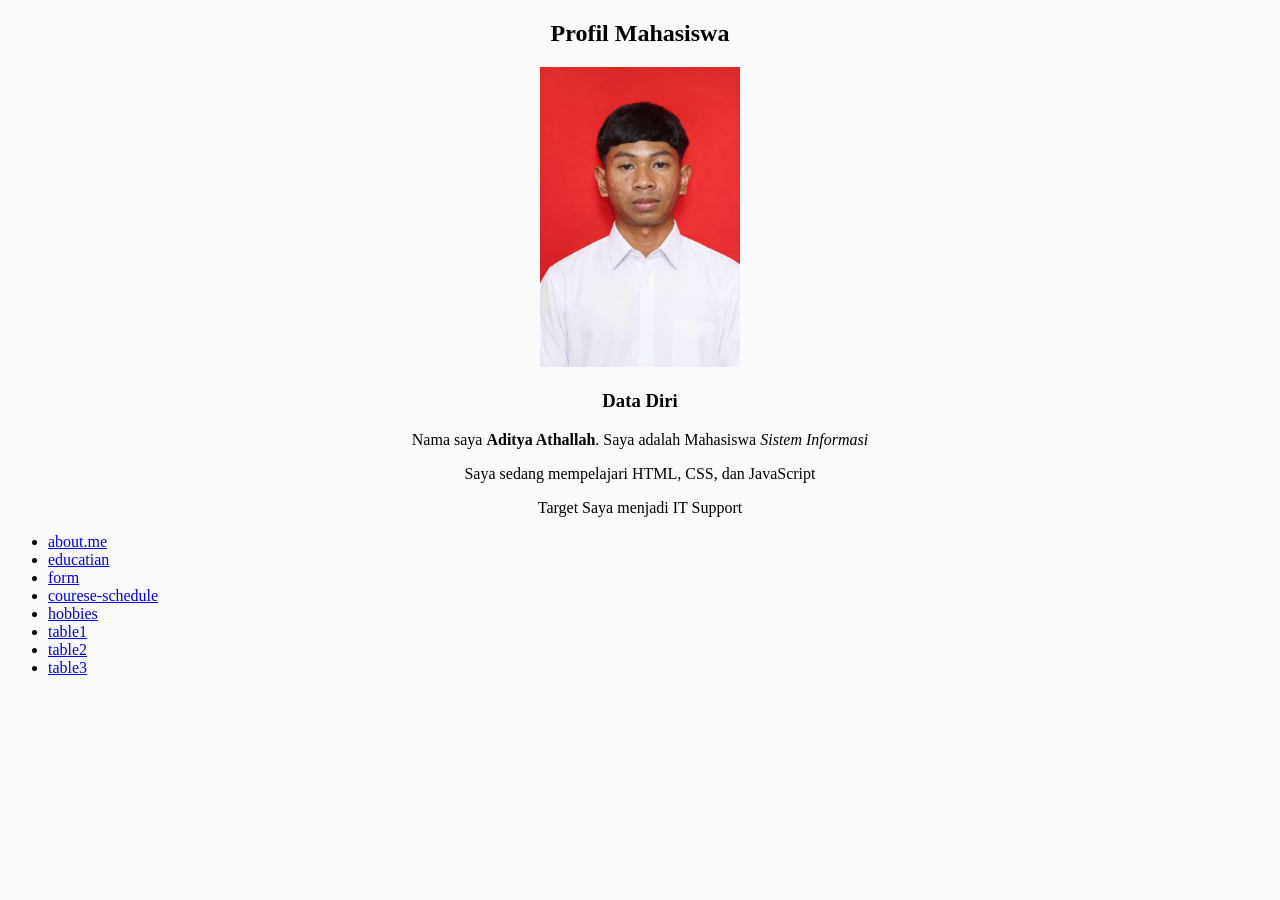
<file: index.html>
<!DOCTYPE html>
<html lang="id">
<head>
      <meta charset="UTF-8">
      <title>Profil Mahasiswa</title>
      
</head>     
      
<body>
      <link rel="stylesheet" href="style.css">
      <h2><center>Profil Mahasiswa</center></h2>
      <div class="container">
     <center><img src="IMG18.jpg.jpeg" alt="Foto Profil" width="200"></center>
     </div>
      <center><h3>Data Diri</h3></center>

     <center><p>Nama saya <b>Aditya Athallah</b>.
         Saya adalah Mahasiswa <i>Sistem Informasi</i></p></center>

      <center><p>Saya sedang mempelajari HTML, CSS, dan JavaScript</p></center>

      <center><p>Target Saya menjadi <mark> IT Support</mark></p></center>

      <div>
            <ul>
                  <li><a href="about.me.html"</a>about.me</li>
                  <li><a href="education.html"</a>educatian</li>
                  <li><a href="form.html"<a/>form</li>
                  <li><a href="course-schedule.html"<a/>courese-schedule</li>
                  <li><a href="hobbies.html"<a/>hobbies</li>
                  <li><a href="table1.html"<a/>table1</li>
                  <li><a href="table2.html"<a/>table2</li>
                  <li><a href="table3.html"<a/>table3</li>
            
            </ul>
      </div>
      

 </body>
 </htmml>
</file>
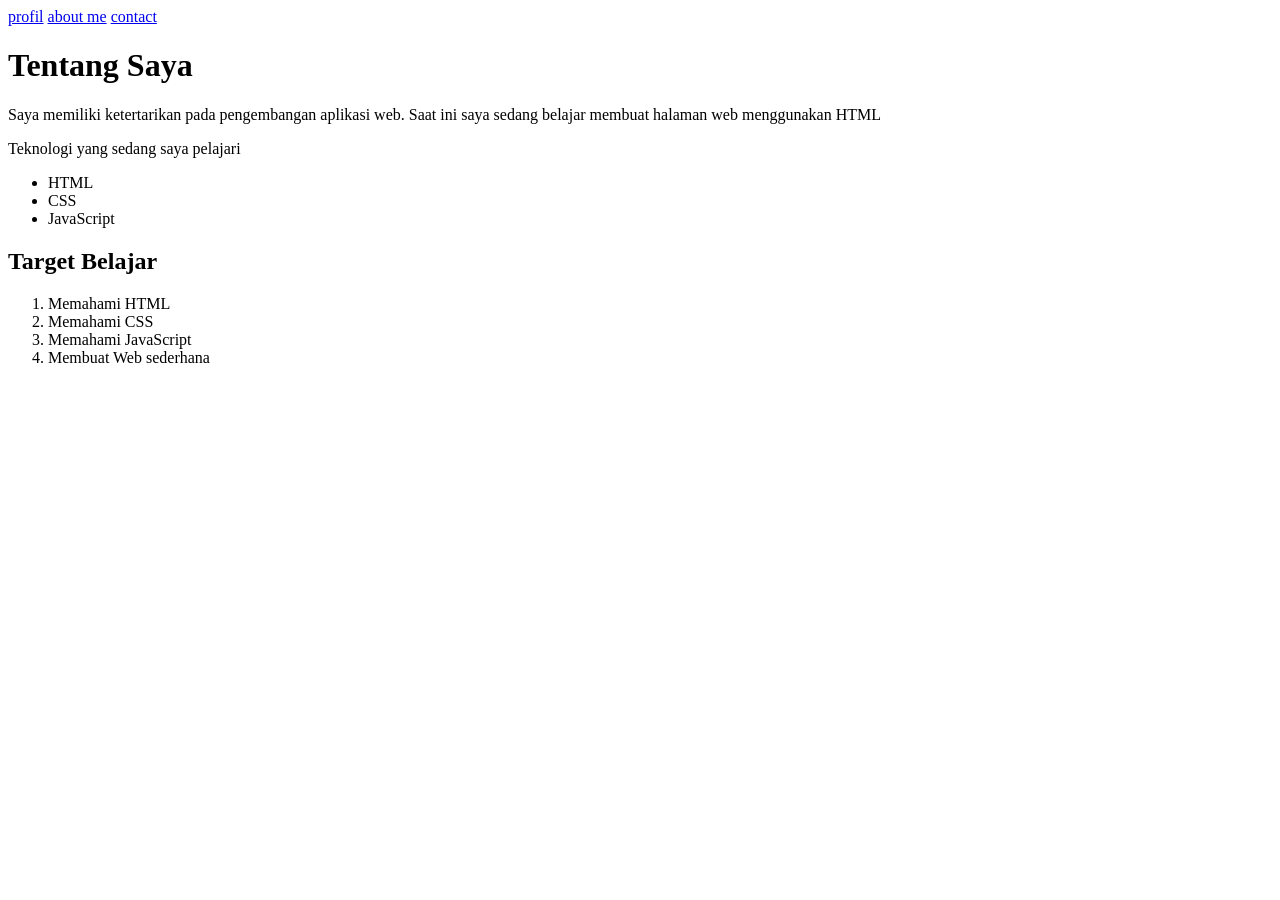
<file: about.me.html>
<!DOCTYPE html>
<html lang="id">
<head>
      <meta charset="UTF-8">
      <title>About Me</title>
</head>

<body>
    <nav>
        <a href="profil.html">profil</a>
        <a href="about.me.html">about me</a>
        <a href="contact.html">contact</a>
    </nav>

    <h1>Tentang Saya</h1>

    <p>Saya memiliki ketertarikan pada pengembangan aplikasi web.
         Saat ini saya sedang belajar membuat halaman web menggunakan HTML </p>

    <P>Teknologi yang sedang saya pelajari</P>
    
    <ul>
        <li>HTML</li>
        <li>CSS</li>
        <li>JavaScript</li>
    </ul>
    <h2>Target Belajar</h2>

    <ol>
        <li>Memahami HTML</li>
        <li>Memahami CSS</li>
        <li>Memahami JavaScript</li>
        <li>Membuat Web sederhana</li>
    </ol>
    
</body>
</file>
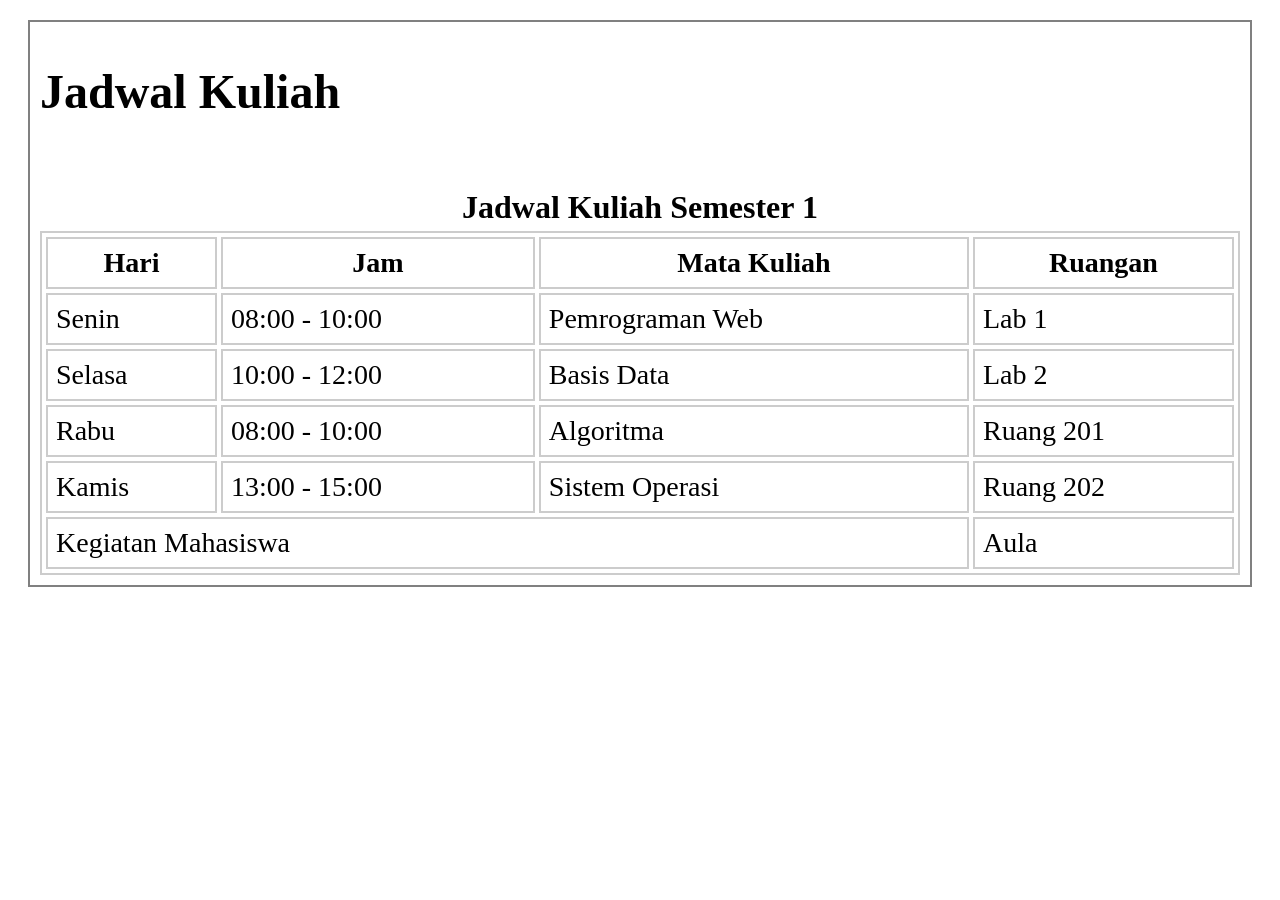
<file: course-schedule.html>
<!DOCTYPE html>
<html lang="id">
<head>
    <meta charset="UTF-8">
    <meta name="viewport" content="width=device-width, initial-scale=1.0">
    <title>Jadwal Kuliah</title>

    <style>
        body {
            font-family: "Times New Roman", serif;
            background-color: white;
        }

        .container {
            border: 2px solid gray;
            padding: 10px;
            margin: 20px;
        }

        h1 {
            font-size: 48px;
            margin-bottom: 70px;
        }

        table {
            width: 100%;
            border: 2px solid #ccc;
            border-spacing: 4px;
        }

        caption {
            font-size: 32px;
            font-weight: bold;
            margin-bottom: 5px;
        }

        th, td {
            border: 2px solid #ccc;
            padding: 8px;
            font-size: 28px;
            text-align: left;
        }

        th {
            text-align: center;
        }
    </style>
</head>

<body>
    <div class="container">

        <h1>Jadwal Kuliah</h1>

        <table>
            <caption>Jadwal Kuliah Semester 1</caption>

            <tr>
                <th>Hari</th>
                <th>Jam</th>
                <th>Mata Kuliah</th>
                <th>Ruangan</th>
            </tr>

            <tr>
                <td>Senin</td>
                <td>08:00 - 10:00</td>
                <td>Pemrograman Web</td>
                <td>Lab 1</td>
            </tr>

            <tr>
                <td>Selasa</td>
                <td>10:00 - 12:00</td>
                <td>Basis Data</td>
                <td>Lab 2</td>
            </tr>

            <tr>
                <td>Rabu</td>
                <td>08:00 - 10:00</td>
                <td>Algoritma</td>
                <td>Ruang 201</td>
            </tr>

            <tr>
                <td>Kamis</td>
                <td>13:00 - 15:00</td>
                <td>Sistem Operasi</td>
                <td>Ruang 202</td>
            </tr>

            <tr>
                <td colspan="3">Kegiatan Mahasiswa</td>
                <td>Aula</td>
            </tr>

        </table>
    </div>
</body>
</html>
</file>
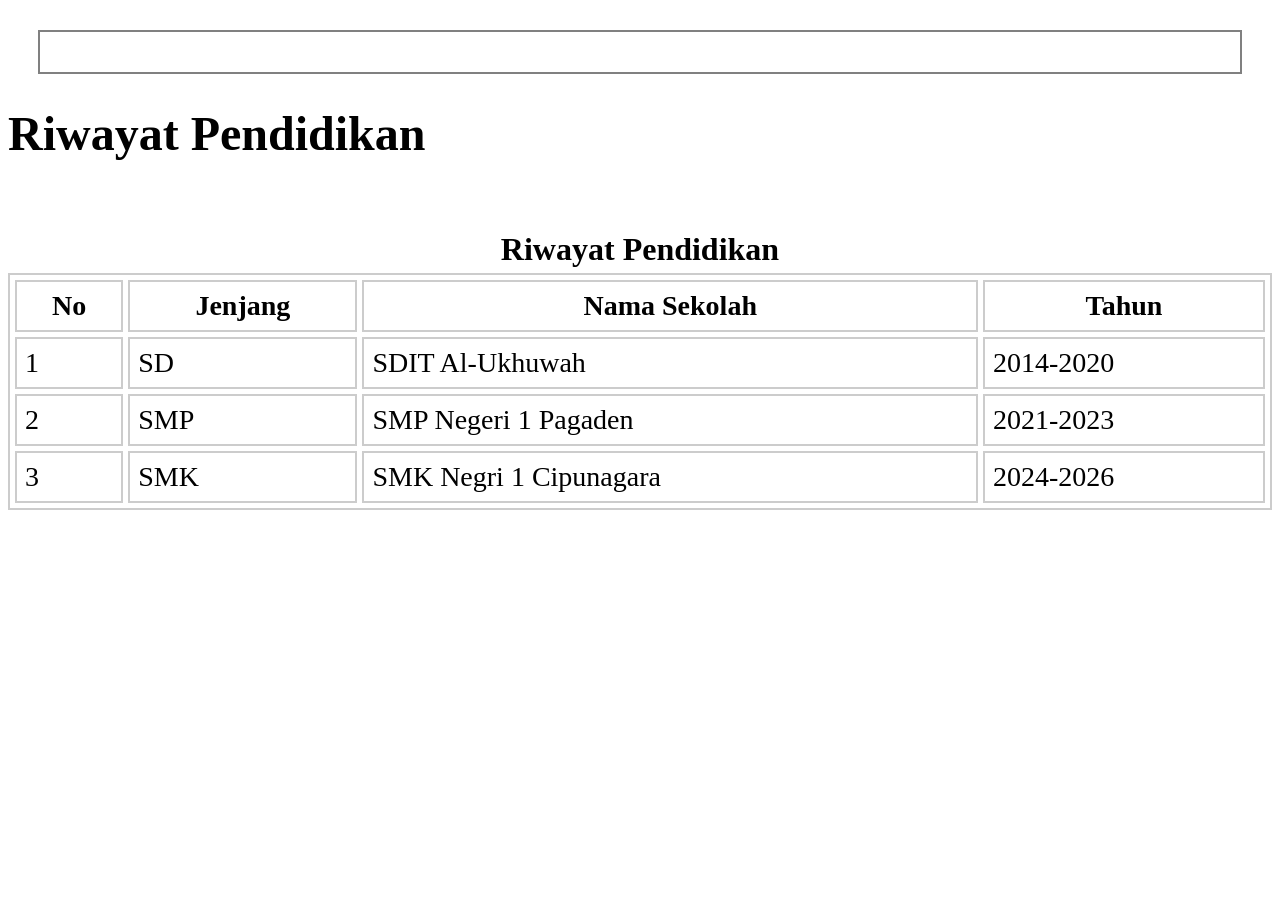
<file: education.html>
<!DOCTYPE html>
<html lang="id">
<head>
      <meta charset="UTF-8">
      <meta name="viewport" content="width=device-width, initial-scale=1.0">
      <title>Education HTML</title>

      <style>
            body {
                font-family: "times new roman", sans-serif;
                background-color: white;
            }
            
            .container {   
                border: 2px solid gray;
                padding: 20px;
                margin: 30px;
            }

            h1{
                font-size: 48px;
                margin-bottom: 70px;
            }

            table{
                width: 100%;
                border: 2px solid #ccc;
                border-spacing: 5px;
            }

            caption{
                font-size: 32px;
                font-weight: bold;
                margin-bottom: 5px;
            }

            th, td{
                border: 2px solid #ccc;
                padding: 8px;
                text-align: left;
                font-size: 28px;
            }

            th{
                text-align: center;
            }
        </style>
</head>

<body>
    <div class="container"></div>
        <h1>Riwayat Pendidikan</h1>

        <table>
            <caption>Riwayat Pendidikan</caption>
            <thead>
                <tr>
                    <th>No</th>
                    <th>Jenjang</th>
                    <th>Nama Sekolah</th>
                    <th>Tahun</th>
                </tr>
            </thead>
            <tbody>
                <tr>
                    <td>1</td>
                    <td>SD</td>
                    <td>SDIT Al-Ukhuwah</td>
                    <td>2014-2020</td>
                </tr>
                <tr>
                    <td>2</td>
                    <td>SMP</td>
                    <td>SMP Negeri 1 Pagaden</td>
                    <td>2021-2023</td>
                </tr>
                <tr>
                    <td>3</td>
                    <td>SMK</td>
                    <td>SMK Negri 1 Cipunagara</td>
                    <td>2024-2026</td>
                </tr>

            </tbody>
</body>
</file>
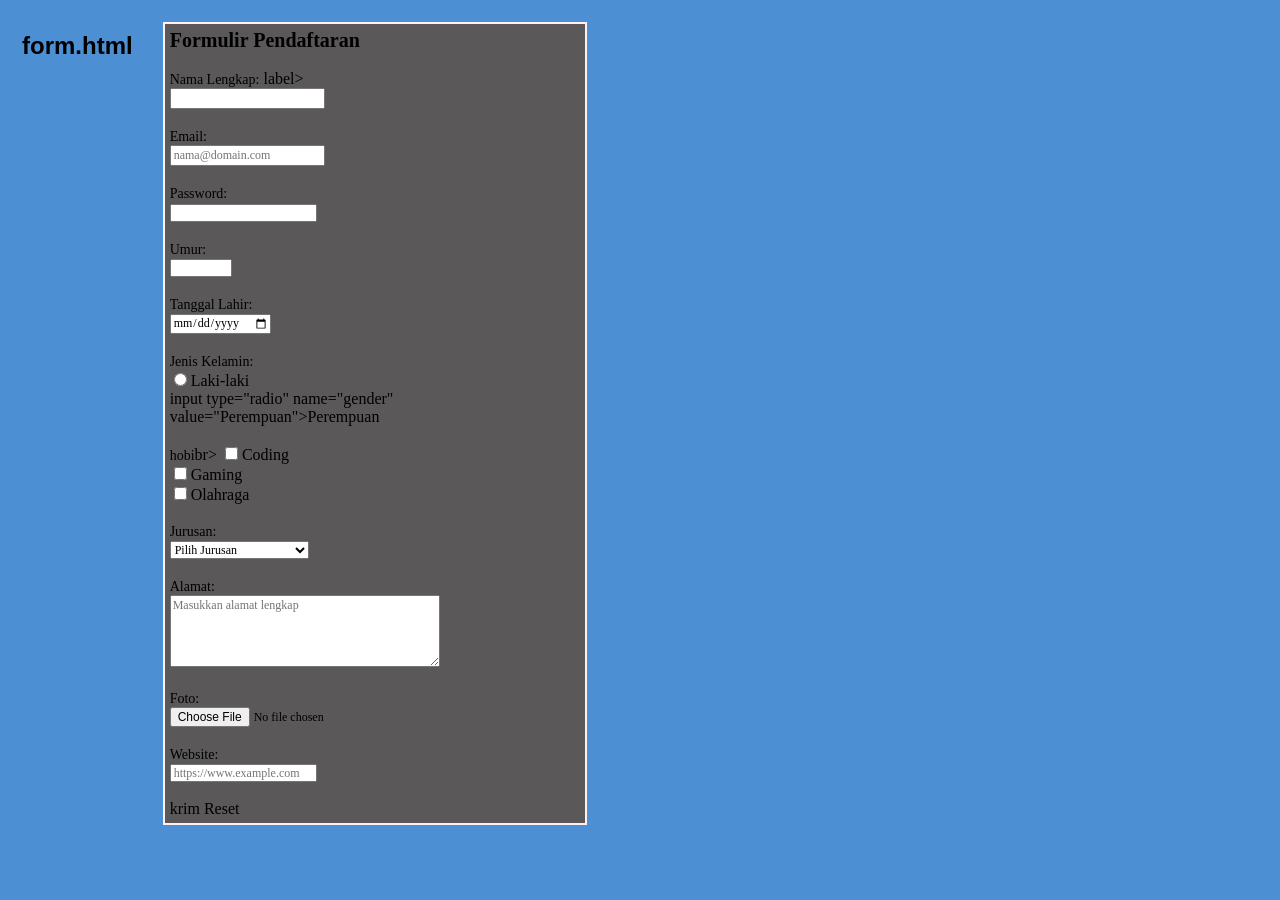
<file: form.html>
<!DOCTYPE html>
<html lang="id">
    <head>
        <meta charset="UTF-8">
        <meta name="viewport" content="width=device-width, initial-scale=1.0">
        <title>Formulid Pendaftaran</title>
        <link rel="stylesheet" href="form.css">
    </head>
    <body>
        <h2 class="judul">form.html</h2>

        <div class="container">
            <h2>Formulir Pendaftaran</h2>

            <form>
                <label for="nama">Nama Lengkap:</label>
            label><br>
                <input tyepe="text" id="nama" name="nama" paceholder="Masukkan
            nama"><br><br>
                <label for="email">Email:</label><br>
                <input type="'email" id="email"
            name="email"
placeholder="nama@domain.com"><br><br>  
                <label for="password">Password:</label><br>
                <input type ="password" id="password" name="password"><br><br>

                <label for="umur">Umur:</label><br>
                <input type="number"id="umur" name="umur"min="1" max="120"><br><br>

                <label for="tanggal">Tanggal Lahir:</label><br>
                <input type="date" id="tanggal" name="tanggal"><br><br>
                <label form ="jenis_kelamin">Jenis Kelamin:</label><br>
                <input type="radio" name="gender" valeu="Laki-laki">Laki-laki<br>
                input type="radio" name="gender" value="Perempuan">Perempuan<br><br>
                
                <label>hobi</label>br>
                <input type="checkbox" name="hobi" value="Coding">Coding<br>
                <input type="checkbox" name="hobi" value="Gaming">Gaming<br>
                <input type="checkbox" name="hobi" value="Olahraga">Olahraga<br><br>

                <label for="jurusan">Jurusan:</label><br>
                <select id="jurusan" name="jurusan">
                    <option value="">Pilih Jurusan</option>

                    <option value="Informatika">Informatika</option>
                    <option value="Sistem Informasi">Sistem Informasi</option>
                    <option value="Teknik Komputer Jaringan">Teknik Komputer Jaringan</option>
                </select><br><br>
            </form>

            <label for="alamat">Alamat:</label><br>
            <textarea id="alamat" name="alamat" placeholder="Masukkan alamat lengkap"></textarea><br><br>

            <label for="foto">Foto:</label><br>
            <input type="file" id="foto" name="foto"
            accept="image/*"><br><br>

            <label for="website">Website:</label><br>
            <input type="url" id="website" name="website"

            placeholder="https://www.example.com"><br><br>

            <buttom type="sumbit">krim</buttom>
            <buttom type="reset">Reset</buttom>
        </form>
    </div>

</body>
</html>
</file>
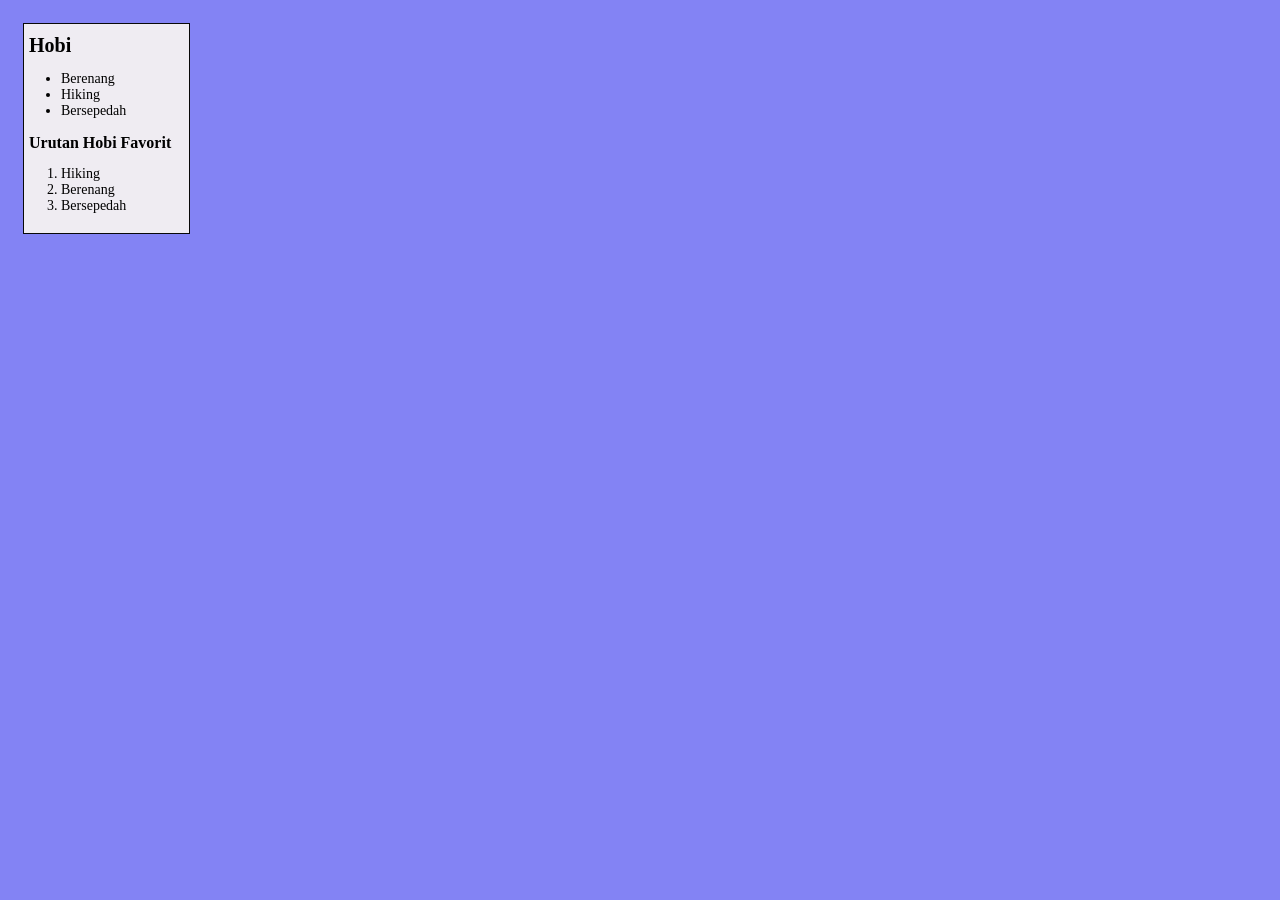
<file: hobbies.html>
<!DOCTYPE html>
<html lang="id">
<head>
    <meta charset="UTF-8">
    <meta name="viewport"content="width=divece-width,initial-scale=1.0">

    <title>Hobi</title>
    <link rel="stylesheet" href="hobbies.css">


</head>
<body>
    
   
    <div class="container">
        <h1>Hobi</h1>

        <ul>
            <li>Berenang</li>
            <li>Hiking</li>
            <li>Bersepedah</li>
        </ul>

        <h2>Urutan Hobi Favorit</h2>
        <ol>
            <li>Hiking</li>
            <li>Berenang</li>
            <li>Bersepedah</li>
        </ol>
</file>
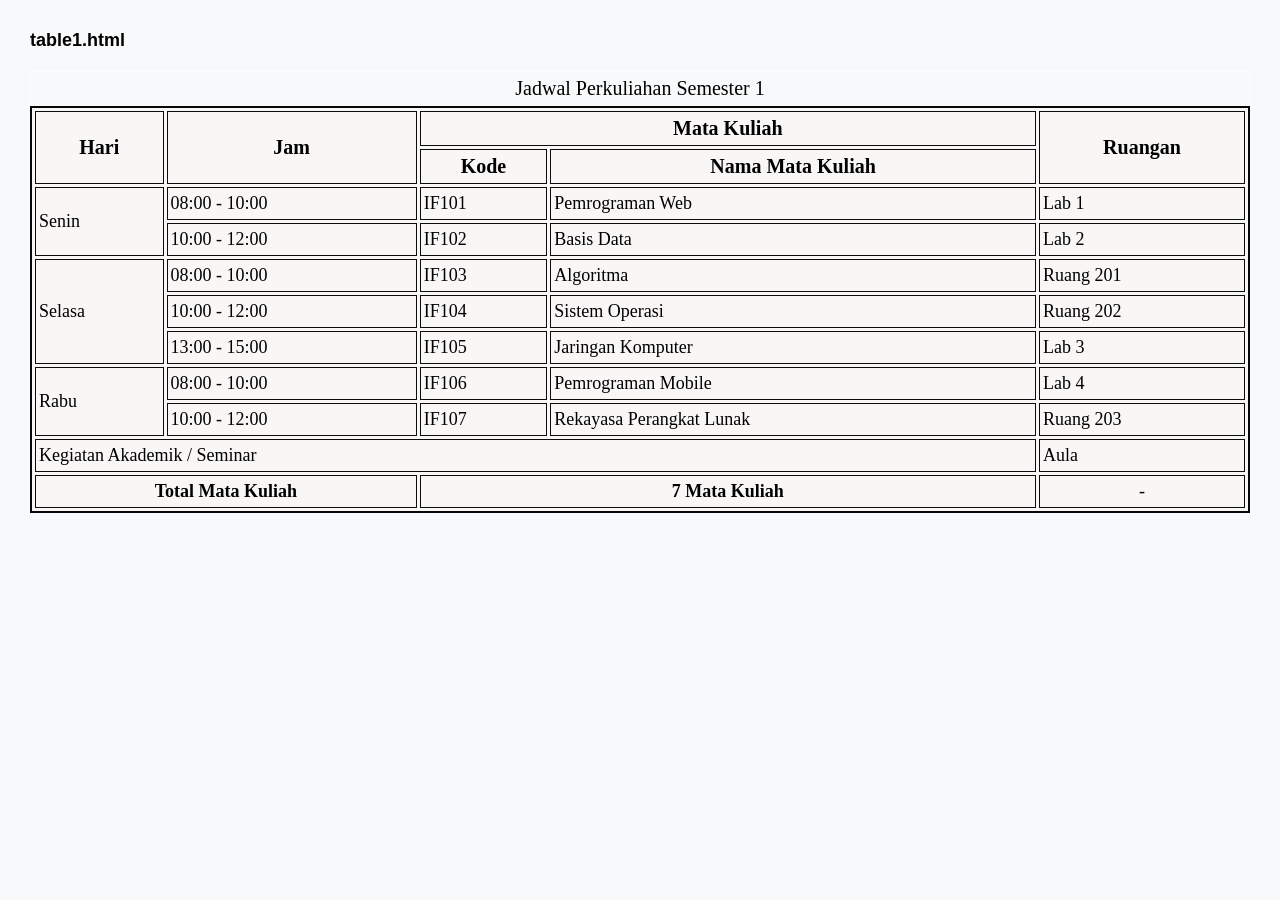
<file: table1.html>
<!DOCTYPE html>
<html lang="id">
<head>
    <meta charset="UTF-8">
    <meta name="viewport" content="width=device-width, initial-scale=1.0">
    <title>Jadwal Perkuliahan Semester 1</title>
    <link rel="stylesheet" href=table1.css>
</head>
<body>

    <h3>table1.html</h3>

    <table>
        <caption>Jadwal Perkuliahan Semester 1</caption>

        <thead>
            <tr>
                <th rowspan="2">Hari</th>
                <th rowspan="2">Jam</th>
                <th colspan="2">Mata Kuliah</th>
                <th rowspan="2">Ruangan</th>
            </tr>
            <tr>
                <th>Kode</th>
                <th>Nama Mata Kuliah</th>
            </tr>
        </thead>

        <tbody>
            <tr>
                <td rowspan="2">Senin</td>
                <td>08:00 - 10:00</td>
                <td>IF101</td>
                <td>Pemrograman Web</td>
                <td>Lab 1</td>
            </tr>
            <tr>
                <td>10:00 - 12:00</td>
                <td>IF102</td>
                <td>Basis Data</td>
                <td>Lab 2</td>
            </tr>

            <tr>
                <td rowspan="3">Selasa</td>
                <td>08:00 - 10:00</td>
                <td>IF103</td>
                <td>Algoritma</td>
                <td>Ruang 201</td>
            </tr>
            <tr>
                <td>10:00 - 12:00</td>
                <td>IF104</td>
                <td>Sistem Operasi</td>
                <td>Ruang 202</td>
            </tr>
            <tr>
                <td>13:00 - 15:00</td>
                <td>IF105</td>
                <td>Jaringan Komputer</td>
                <td>Lab 3</td>
            </tr>

            <tr>
                <td rowspan="2">Rabu</td>
                <td>08:00 - 10:00</td>
                <td>IF106</td>
                <td>Pemrograman Mobile</td>
                <td>Lab 4</td>
            </tr>
            <tr>
                <td>10:00 - 12:00</td>
                <td>IF107</td>
                <td>Rekayasa Perangkat Lunak</td>
                <td>Ruang 203</td>
            </tr>

            <tr>
                <td colspan="4">Kegiatan Akademik / Seminar</td>
                <td>Aula</td>
            </tr>

            <tr>
                <th colspan="2">Total Mata Kuliah</th>
                <th colspan="2">7 Mata Kuliah</th>
                <td>-</td>
            </tr>
        </tbody>
    </table>

</body>
</html>
</file>
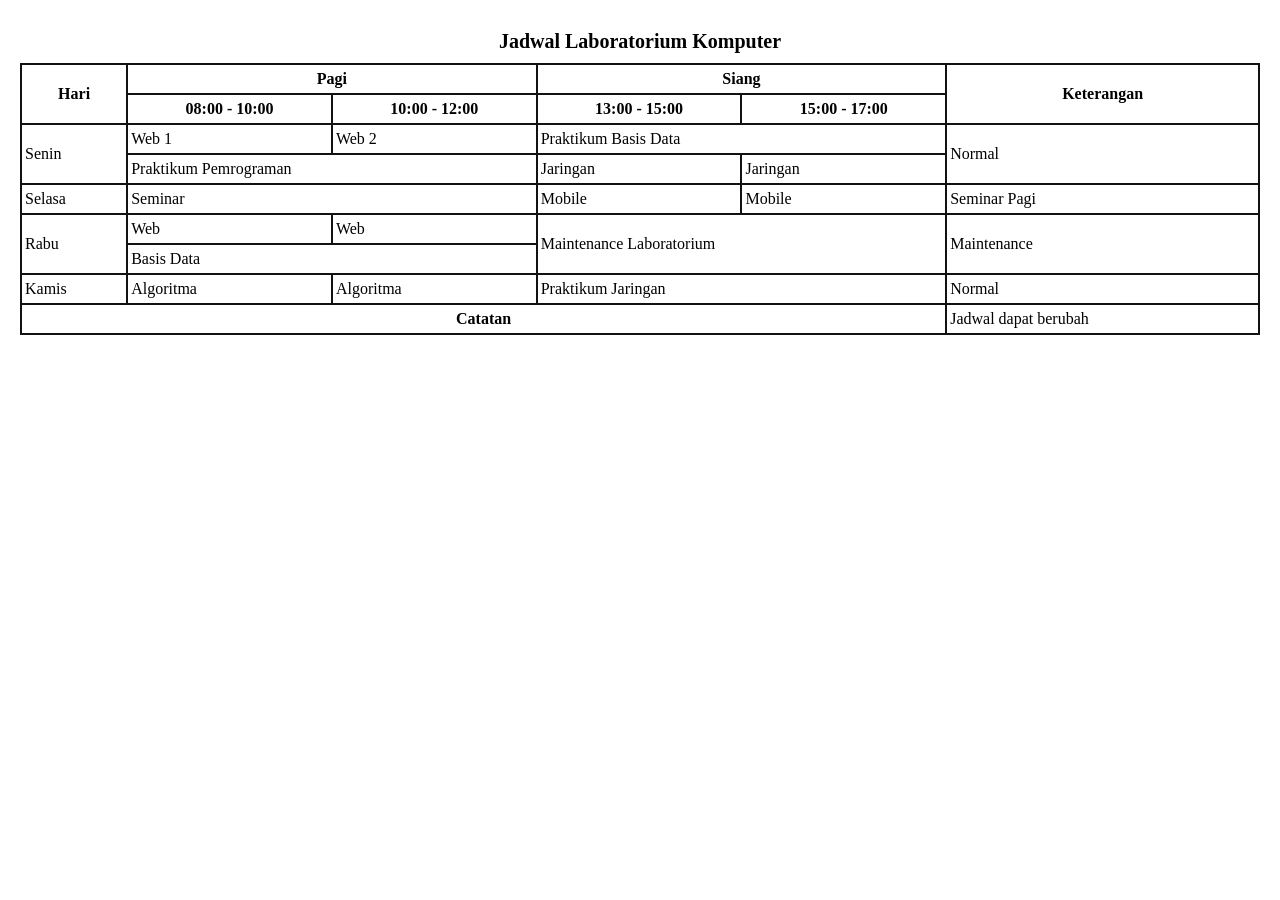
<file: table2.html>
<!DOCTYPE html>
<html lang="id">
<head>
    <meta charset="UTF-8">
    <meta name="viewport" content="width=device-width, initial-scale=1.0">
    <title>Jadwal Laboratorium Komputer</title>
    <link rel="stylesheet" href=table2.css>
</head>
<body>

    <table>
        <caption>Jadwal Laboratorium Komputer</caption>

        <thead>
            <tr>
                <th rowspan="2">Hari</th>
                <th colspan="2">Pagi</th>
                <th colspan="2">Siang</th>
                <th rowspan="2">Keterangan</th>
            </tr>
            <tr>
                <th>08:00 - 10:00</th>
                <th>10:00 - 12:00</th>
                <th>13:00 - 15:00</th>
                <th>15:00 - 17:00</th>
            </tr>
        </thead>

        <tbody>
            <tr>
                <td rowspan="2">Senin</td>
                <td>Web 1</td>
                <td>Web 2</td>
                <td colspan="2">Praktikum Basis Data</td>
                <td rowspan="2">Normal</td>
            </tr>
            <tr>
                <td colspan="2">Praktikum Pemrograman</td>
                <td>Jaringan</td>
                <td>Jaringan</td>
            </tr>

            <tr>
                <td>Selasa</td>
                <td colspan="2">Seminar</td>
                <td>Mobile</td>
                <td>Mobile</td>
                <td>Seminar Pagi</td>
            </tr>

            <tr>
                <td rowspan="2">Rabu</td>
                <td>Web</td>
                <td>Web</td>
                <td rowspan="2" colspan="2">
                    Maintenance Laboratorium
                </td>
                <td rowspan="2">Maintenance</td>
            </tr>
            <tr>
                <td colspan="2">Basis Data</td>
            </tr>

            <tr>
                <td>Kamis</td>
                <td>Algoritma</td>
                <td>Algoritma</td>
                <td colspan="2">Praktikum Jaringan</td>
                <td>Normal</td>
            </tr>
        </tbody>

        <tfoot>
            <tr>
                <th colspan="5">Catatan</th>
                <td>Jadwal dapat berubah</td>
            </tr>
        </tfoot>
    </table>

</body>
</html>
</file>
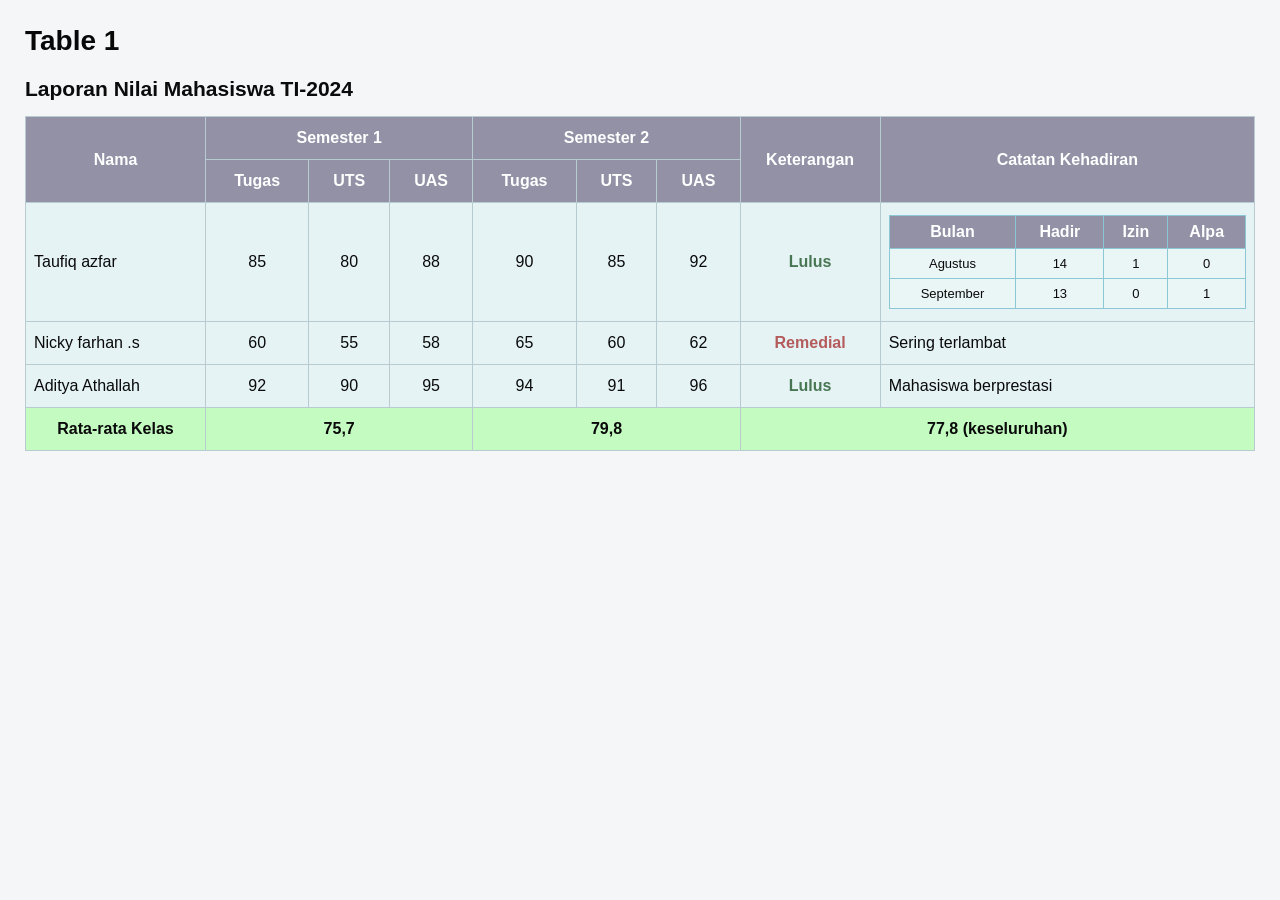
<file: table3.html>
<!DOCTYPE html>
<html lang="id">
<head>
    <meta charset="UTF-8">
    <meta name="viewport" content="width=device-width, initial-scale=1.0">
    <title>Laporan Nilai Mahasiswa TI-2024</title>

    <style>
        * {
            box-sizing: border-box;
        }

        body {
            font-family: Arial, sans-serif;
            background-color: #f4f6f8;
            color: #0a0a0a;
            margin: 0;
            padding: 25px;
        }

        h2 {
            font-size: 28px;
            margin: 0 0 20px;
            color: #080808;
        }

        h3 {
            font-size: 21px;
            color: #0b0b0b;
            margin: 0 0 15px;
        }

        .table-container {
            width: 100%;
            overflow-x: auto;
        }

        .tabel-utama {
            width: 100%;
            min-width: 950px;
            border-collapse: collapse;
            background-color: #e5f3f5;
            text-align: center;
        }

        .tabel-utama th,
        .tabel-utama td {
            border: 1px solid #b7cbd0;
            padding: 12px 8px;
        }

        .tabel-utama thead th {
            background-color: #9291a6;
            color: white;
            font-weight: bold;
            font-size: 16px;
        }

        .tabel-utama .nama {
            text-align: left;
            width: 180px;
            white-space: nowrap;
        }

        .tabel-utama .keterangan {
            width: 140px;
        }

        .lulus {
            color: #487653;
            font-weight: bold;
        }

        .remedial {
            color: #b45b5b;
            font-weight: bold;
        }

        .catatan {
            text-align: left;
        }

        /* Tabel kecil catatan kehadiran */
        .tabel-kehadiran {
            width: 100%;
            border-collapse: collapse;
            background-color: #eaf5f6;
            font-size: 13px;
        }

        .tabel-kehadiran th,
        .tabel-kehadiran td {
            border: 1px solid #8cc7d6;
            padding: 7px 5px;
            text-align: center;
        }

        .tabel-kehadiran th {
            background-color: #656482;
            color: white;
        }

        .rata-rata td {
            background-color: #c4fbc1;
            font-weight: bold;
        }

        .rata-rata .angka {
            font-size: 16px;
        }

        @media (max-width: 600px) {
            body {
                padding: 12px;
            }

            h2 {
                font-size: 24px;
            }

            h3 {
                font-size: 18px;
            }
        }
    </style>
</head>

<body>

    <h2>Table 1</h2>
    <h3>Laporan Nilai Mahasiswa TI-2024</h3>

    <div class="table-container">
        <table class="tabel-utama">

            <thead>
                <tr>
                    <th rowspan="2">Nama</th>
                    <th colspan="3">Semester 1</th>
                    <th colspan="3">Semester 2</th>
                    <th rowspan="2" class="keterangan">Keterangan</th>
                    <th rowspan="2">Catatan Kehadiran</th>
                </tr>

                <tr>
                    <th>Tugas</th>
                    <th>UTS</th>
                    <th>UAS</th>
                    <th>Tugas</th>
                    <th>UTS</th>
                    <th>UAS</th>
                </tr>
            </thead>

            <tbody>
                <!-- Data Andi Pratama -->
                <tr>
                    <td class="nama">Taufiq azfar</td>
                    <td>85</td>
                    <td>80</td>
                    <td>88</td>
                    <td>90</td>
                    <td>85</td>
                    <td>92</td>
                    <td class="lulus">Lulus</td>

                    <td>
                        <table class="tabel-kehadiran">
                            <thead>
                                <tr>
                                    <th>Bulan</th>
                                    <th>Hadir</th>
                                    <th>Izin</th>
                                    <th>Alpa</th>
                                </tr>
                            </thead>

                            <tbody>
                                <tr>
                                    <td>Agustus</td>
                                    <td>14</td>
                                    <td>1</td>
                                    <td>0</td>
                                </tr>

                                <tr>
                                    <td>September</td>
                                    <td>13</td>
                                    <td>0</td>
                                    <td>1</td>
                                </tr>
                            </tbody>
                        </table>
                    </td>
                </tr>

                <!-- Data Budi Santoso -->
                <tr>
                    <td class="nama">Nicky farhan .s</td>
                    <td>60</td>
                    <td>55</td>
                    <td>58</td>
                    <td>65</td>
                    <td>60</td>
                    <td>62</td>
                    <td class="remedial">Remedial</td>
                    <td class="catatan">Sering terlambat</td>
                </tr>

                <!-- Data Citra Lestari -->
                <tr>
                    <td class="nama">Aditya Athallah</td>
                    <td>92</td>
                    <td>90</td>
                    <td>95</td>
                    <td>94</td>
                    <td>91</td>
                    <td>96</td>
                    <td class="lulus">Lulus</td>
                    <td class="catatan">
                        Mahasiswa berprestasi
                    </td>
                </tr>

                <!-- Rata-rata kelas -->
                <tr class="rata-rata">
                    <td>Rata-rata Kelas</td>
                    <td colspan="3" class="angka">75,7</td>
                    <td colspan="3" class="angka">79,8</td>
                    <td colspan="2" class="angka">
                        77,8 (keseluruhan)
                    </td>
                </tr>
            </tbody>

        </table>
    </div>

</body>
</html>
</file>
<file: style.css>
*,html,
body {
    background-color: rgb(250, 250, 251);   
}
.container {
   background-color: rgb(249, 6, 6);
}
</file>
<file: form.css>
body {
    font-family: "Times New Roman", serif;
    background-color: #4c90d3;
    margin: 0;
    padding: 22px;
    display: flex;
    align-items: flex-start;
    gap: 30px;
}

.judul {
    font-family: Arial, sans-serif;
    font-size: 24px;
    margin-top: 10px;
    white-space: nowrap;
}

.container {
    width: 410px;
    border: 2px solid #fdf1f1;
    background-color: rgb(90, 88, 88);
    padding: 5px;
}

.container h2 {
    font-size: 20px;
    margin-top: 0;
    margin-bottom: 18px;
}

label {
    font-size: 14px;
}

input,
select,
textarea {
    font-family: inherit;
    font-size: 12px;
    box-sizing: border-box;
}

input[type="text"],
input[type="email"],
input[type="password"],
input[type="url"] {
    width: 147px;
    height: 18px;
}

input[type="number"] {
    width: 62px;
    height: 18px;
}

input[type="date"] {
    width: 101px;
    height: 20px;
}

input[type="radio"],
input[type="checkbox"] {
    margin: 3px 4px;
}

select {
    width: 139px;
}

textarea {
    width: 270px;
    height: 72px;
    resize: both;
}

button {
    font-family: Arial, sans-serif;
    font-size: 12px;
}
</file>
<file: hobbies.css>
body {
    font-family: Arial, sans-serif;
    background-color: #8383f4;
    padding: 15px;
}

h5 {
    font-size: 10px;
    margin-bottom: 5px;
    color: #fcfcfc;
}

.container {
    width: 155px;
    padding: 5px;
    border: 1px solid #080808;
    background-color: rgb(239, 236, 242);
}

h1 {
    font-family: "Times New Roman", serif;
    font-size: 20px;
    margin-top: 5px;
    margin-bottom: 14px;
}

h2 {
    font-family: "Times New Roman", serif;
    font-size: 16px;
    margin-top: 15px;
    margin-bottom: 14px;
}

p, li {
    font-family: "Times New Roman", serif;
    font-size: 14px;
}

p {
    margin-bottom: 10px;
}

ul, ol {
    padding-left: 32px;
    margin-top: 10px;
    margin-bottom: 14px;
}
</file>
